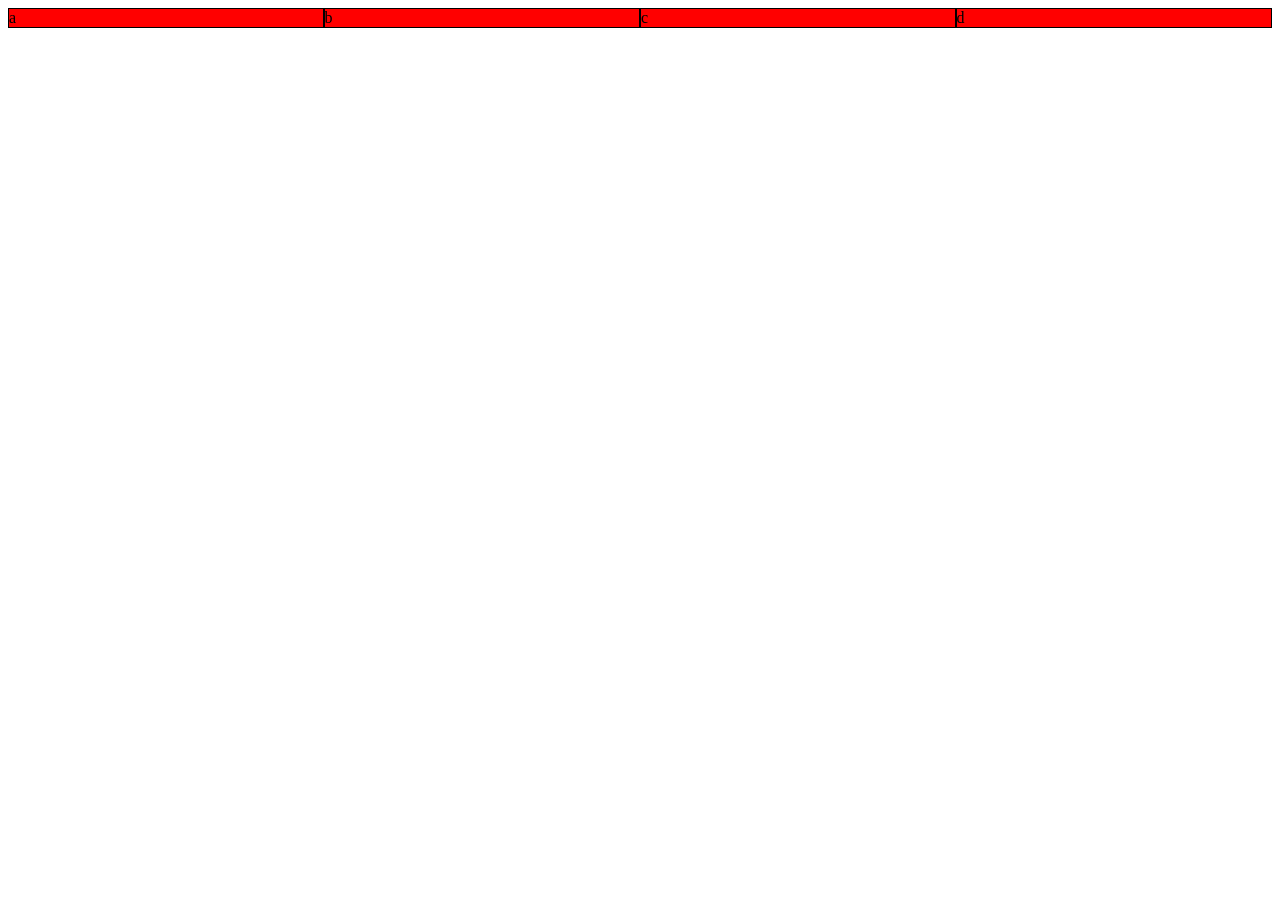
<file: modulo 5/index.html>
<!DOCTYPE html>
<html lang="pt-br">
<head>
    <meta charset="UTF-8">
    <meta name="viewport" content="width=device-width, initial-scale=1.0">
    <title>Document</title>
    <link rel="stylesheet" href="style.css">
</head>
<body >
    <div class="container">
        <div class="filho">a</div>
        <div class="filho">b</div>
        <div class="filho">c</div>
        <div class="filho">d</div>
    </div>
</body>
</html>
</file>
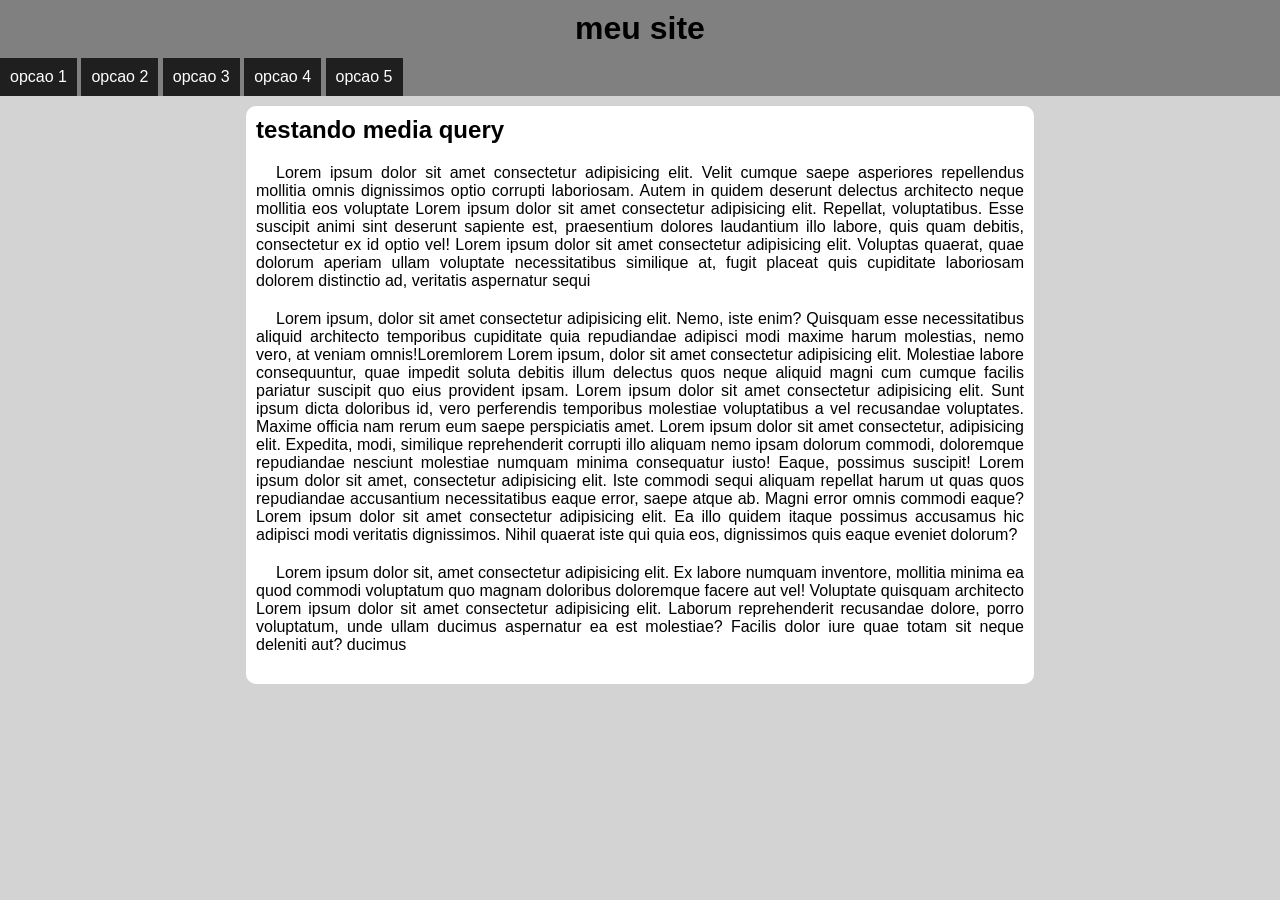
<file: modulo 4/meus projetos/index.html>
<!DOCTYPE html>
<html lang="pt-br">
<head>
    <meta charset="UTF-8">
    <meta name="viewport" content="width=device-width, initial-scale=1.0">
    <title>Document</title>

    <link rel="stylesheet" href="https://fonts.googleapis.com/css2?family=Material+Symbols+Outlined:opsz,wght,FILL,GRAD@20..48,100..700,0..1,-50..200&icon_names=menu" />

    <link rel="stylesheet" href="mediaquery/style.css" media="all">
    <link rel="stylesheet" href="mediaquery/mediaquery.css">
    
</head>
<body onresize="mudouTamanho()">
    <header>
        <h1> meu site </h1>

        <span id="burguer" class="material-symbols-outlined" onclick="clickMenu()">menu</span>
        <menu id="itens">
            <ul>
                <li><a href="#">opcao 1</a></li>
                <li><a href="#">opcao 2</a></li>
                <li><a href="#">opcao 3</a></li>
                <li><a href="#">opcao 4</a></li>
                <li><a href="#">opcao 5</a></li>
            </ul>
        </menu>

    </header>
    <main>
        <article>
            <h2> testando media query </h2>
            <p>Lorem ipsum dolor sit amet consectetur adipisicing elit. Velit cumque saepe asperiores repellendus mollitia omnis dignissimos optio corrupti laboriosam. Autem in quidem deserunt delectus architecto neque mollitia eos voluptate Lorem ipsum dolor sit amet consectetur adipisicing elit. Repellat, voluptatibus. Esse suscipit animi sint deserunt sapiente est, praesentium dolores laudantium illo labore, quis quam debitis, consectetur ex id optio vel! Lorem ipsum dolor sit amet consectetur adipisicing elit. Voluptas quaerat, quae dolorum aperiam ullam voluptate necessitatibus similique at, fugit placeat quis cupiditate laboriosam dolorem distinctio ad, veritatis aspernatur sequi </p>

            <p>
                Lorem ipsum, dolor sit amet consectetur adipisicing elit. Nemo, iste enim? Quisquam esse necessitatibus aliquid architecto temporibus cupiditate quia repudiandae adipisci modi maxime harum molestias, nemo vero, at veniam omnis!Loremlorem Lorem ipsum, dolor sit amet consectetur adipisicing elit. Molestiae labore consequuntur, quae impedit soluta debitis illum delectus quos neque aliquid magni cum cumque facilis pariatur suscipit quo eius provident ipsam. Lorem ipsum dolor sit amet consectetur adipisicing elit. Sunt ipsum dicta doloribus id, vero perferendis temporibus molestiae voluptatibus a vel recusandae voluptates. Maxime officia nam rerum eum saepe perspiciatis amet. Lorem ipsum dolor sit amet consectetur, adipisicing elit. Expedita, modi, similique reprehenderit corrupti illo aliquam nemo ipsam dolorum commodi, doloremque repudiandae nesciunt molestiae numquam minima consequatur iusto! Eaque, possimus suscipit! Lorem ipsum dolor sit amet, consectetur adipisicing elit. Iste commodi sequi aliquam repellat harum ut quas quos repudiandae accusantium necessitatibus eaque error, saepe atque ab. Magni error omnis commodi eaque? Lorem ipsum dolor sit amet consectetur adipisicing elit. Ea illo quidem itaque possimus accusamus hic adipisci modi veritatis dignissimos. Nihil quaerat iste qui quia eos, dignissimos quis eaque eveniet dolorum?
            </p>

            <p>
                Lorem ipsum dolor sit, amet consectetur adipisicing elit. Ex labore numquam inventore, mollitia minima ea quod commodi voluptatum quo magnam doloribus doloremque facere aut vel! Voluptate quisquam architecto Lorem ipsum dolor sit amet consectetur adipisicing elit. Laborum reprehenderit recusandae dolore, porro voluptatum, unde ullam ducimus aspernatur ea est molestiae? Facilis dolor iure quae totam sit neque deleniti aut? ducimus
            </p>
        </article>
    </main>

    <script>
        function clickMenu(){
            if (itens.style.display == 'block'){
                itens.style.display = 'none'
            } else{
                itens.style.display = 'block'
            }
        }


        function mudouTamanho(){
            if (window.innerWidth >= 768){
                itens.style.display = 'block'
            } else{
                itens.style.display = 'none'
            }
        }
            
    </script>

</body>
</html>
</file>
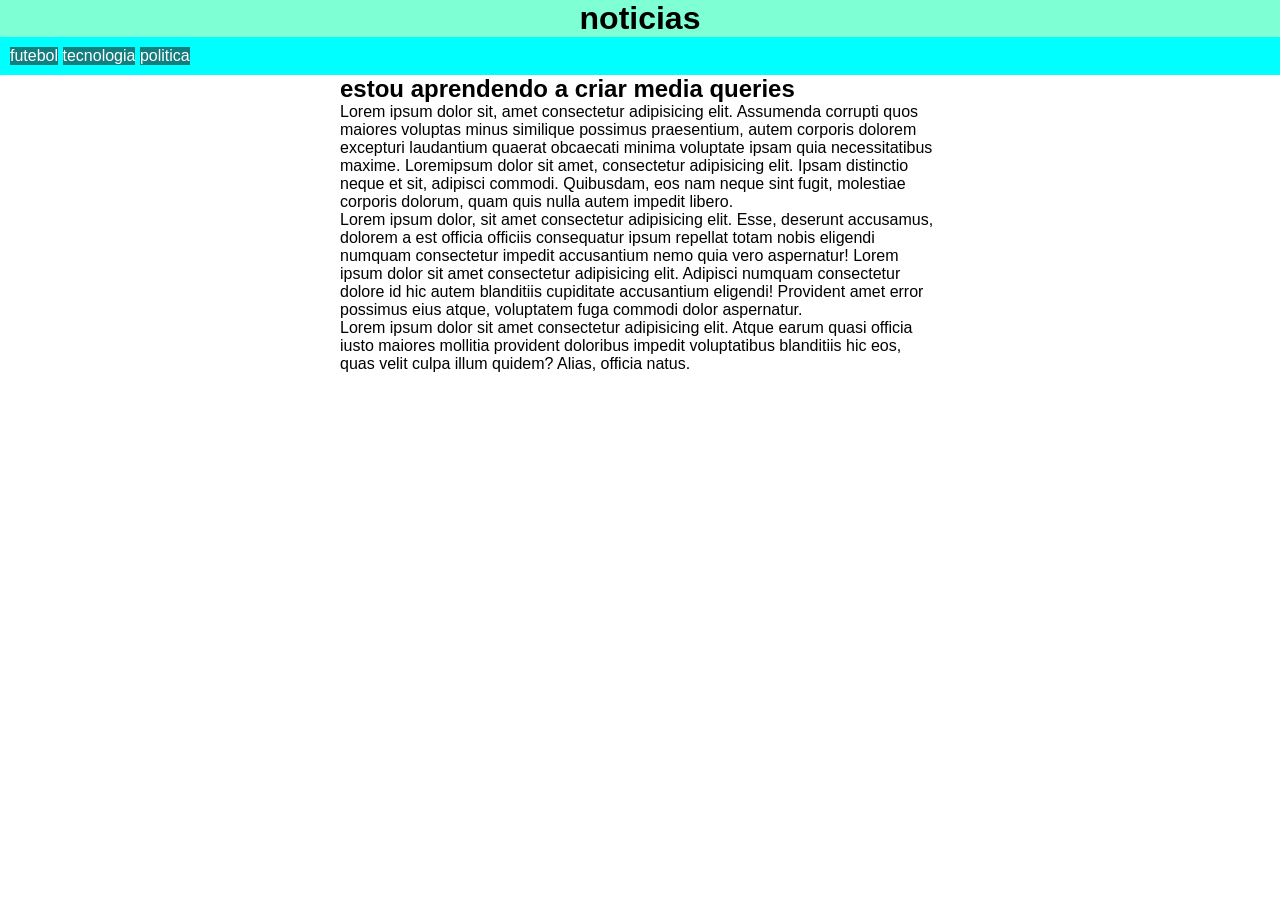
<file: modulo 4/media query/mq001/index.html>
<!DOCTYPE html>
<html lang="pt-br">
<head>
    <meta charset="UTF-8">
    <meta name="viewport" content="width=device-width, initial-scale=1.0">
    <title>media query</title>
    <link rel="stylesheet" href="estilos/tela.css" media="screen">
    <link rel="stylesheet" href="estilos/impressora.css" media="print">
</head>
<body>
    <header>
        <h1>noticias</h1>
        <menu>
            <ul>
                <li>futebol</li>
                <li>tecnologia</li>
                <li>politica</li>
            </ul>
        </menu>
    </header>
    <main>
        <article>
            <h2>estou aprendendo a criar media queries</h2>

            <p>
                Lorem ipsum dolor sit, amet consectetur adipisicing elit. Assumenda corrupti quos maiores voluptas minus similique possimus praesentium, autem corporis dolorem excepturi laudantium quaerat obcaecati minima voluptate ipsam quia necessitatibus maxime.
                Loremipsum dolor sit amet, consectetur adipisicing elit. Ipsam distinctio neque et sit, adipisci commodi. Quibusdam, eos nam neque sint fugit, molestiae corporis dolorum, quam quis nulla autem impedit libero.

            </p>

            <p>
                Lorem ipsum dolor, sit amet consectetur adipisicing elit. Esse, deserunt accusamus, dolorem a est officia officiis consequatur ipsum repellat totam nobis eligendi numquam consectetur impedit accusantium nemo quia vero aspernatur!
                Lorem ipsum dolor sit amet consectetur adipisicing elit. Adipisci numquam consectetur dolore id hic autem blanditiis cupiditate accusantium eligendi! Provident amet error possimus eius atque, voluptatem fuga commodi dolor aspernatur.
            </p>

            <p>
                Lorem ipsum dolor sit amet consectetur adipisicing elit. Atque earum quasi officia iusto maiores mollitia provident doloribus impedit voluptatibus blanditiis hic eos, quas velit culpa illum quidem? Alias, officia natus.
            </p>
        </article>
        
    </main>
</body>
</html>
</file>
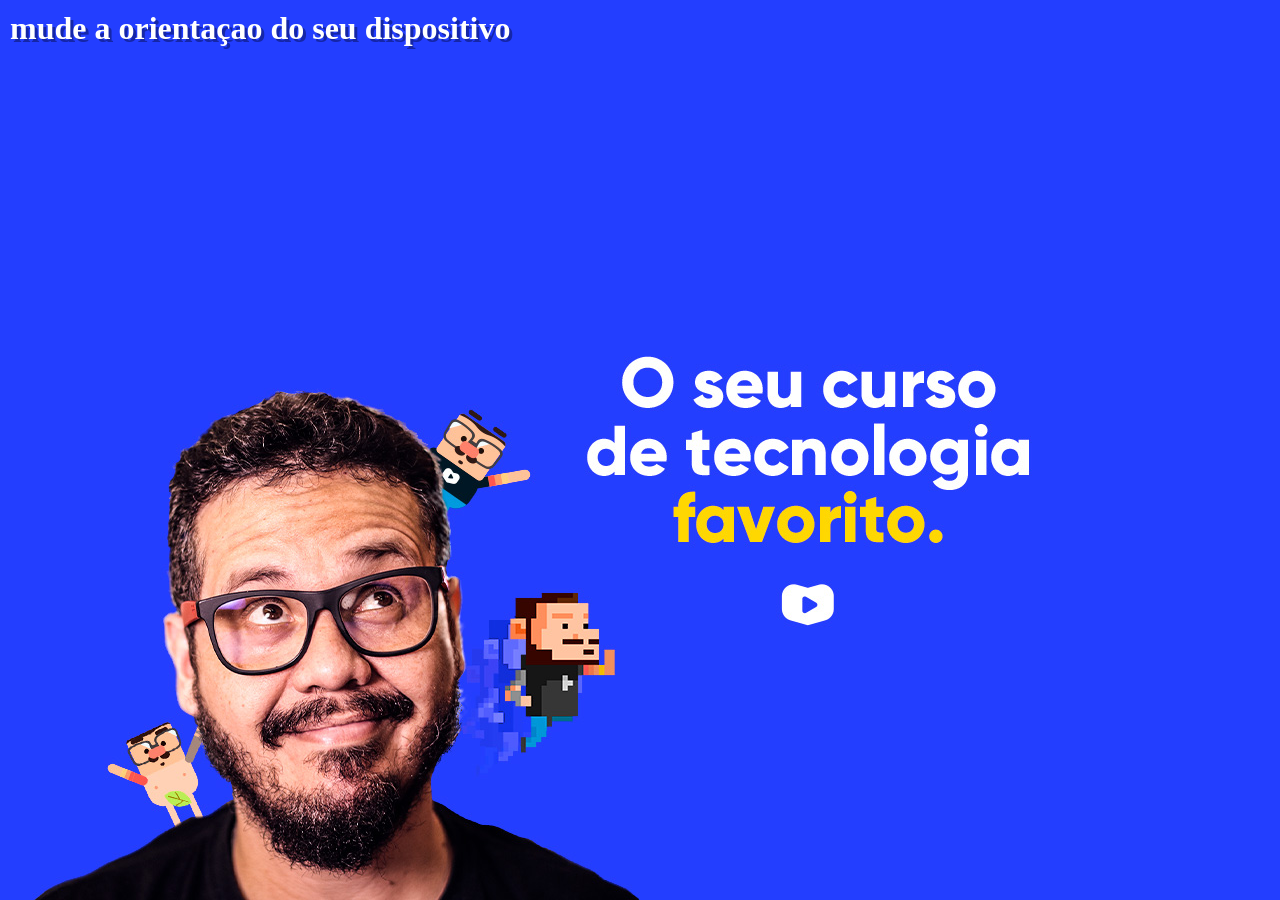
<file: modulo 4/media query/mq002/index.html>
<!DOCTYPE html>
<html lang="pt-br">
<head>
    <meta charset="UTF-8">
    <meta name="viewport" content="width=device-width, initial-scale=1.0">
    <title>media queries</title>
    <link rel="stylesheet" href="estilos/style.css" media="all">
    <link rel="stylesheet" href="estilos/empe.css" media="screen and (orientation: portrait)">
    <link rel="stylesheet" href="estilos/deitado.css" media="screen and (orientation: landscape)">
    
    
</head>
<body>
    <h1>mude a orientaçao do seu dispositivo</h1>

</body>
</html>
</file>
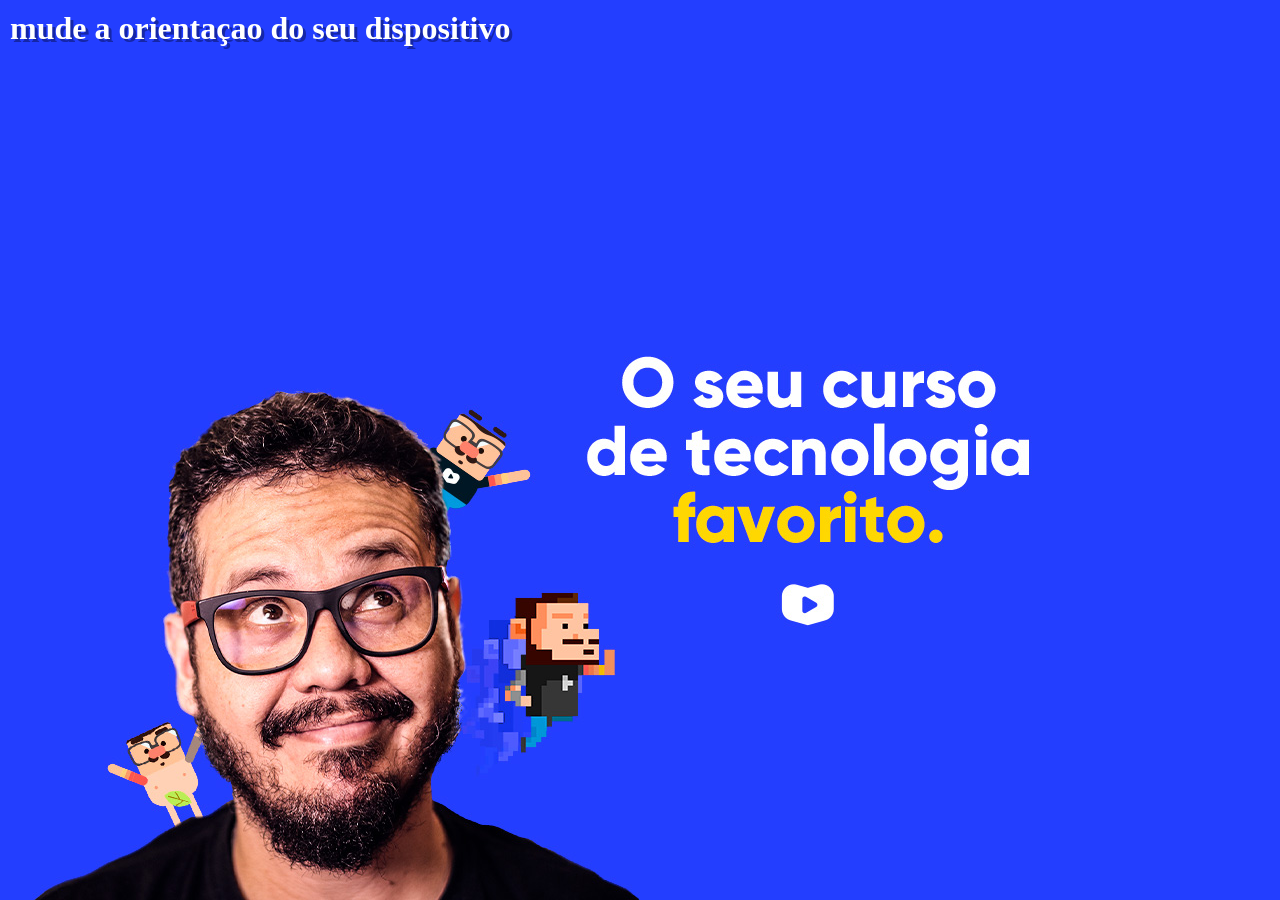
<file: modulo 4/media query/mq003/index.html>
<!DOCTYPE html>
<html lang="pt-br">
<head>
    <meta charset="UTF-8">
    <meta name="viewport" content="width=device-width, initial-scale=1.0">
    <title>Document</title>

    <style>
        /* gerais */
        *{
    margin: 0px;
    padding: 0px;
    }

    html, body{
    width: 100vw;
    height: 100vh;
    background-color: #233eff;
    background-size: contain;
    background-repeat: no-repeat;
    }

    h1{
    color: white;
    text-shadow: 3px 3px 0px #1526a7;
    padding: 10px;
    }

        /* retrato */
        @media screen and (orientation: portrait) {
    body{
    background-image: url(../mq003/imgs/cev-portrait.jpg);
    }
        }

        /* paisagem */
        @media screen and (orientation: landscape) {
    body{
    background-image: url(../mq003/imgs/cev-landscape.jpg);
    background-position: left bottom;
    }
        }
    </style>

</head>
<body>
    <h1>mude a orientaçao do seu dispositivo</h1>
</body>
</html>
</file>
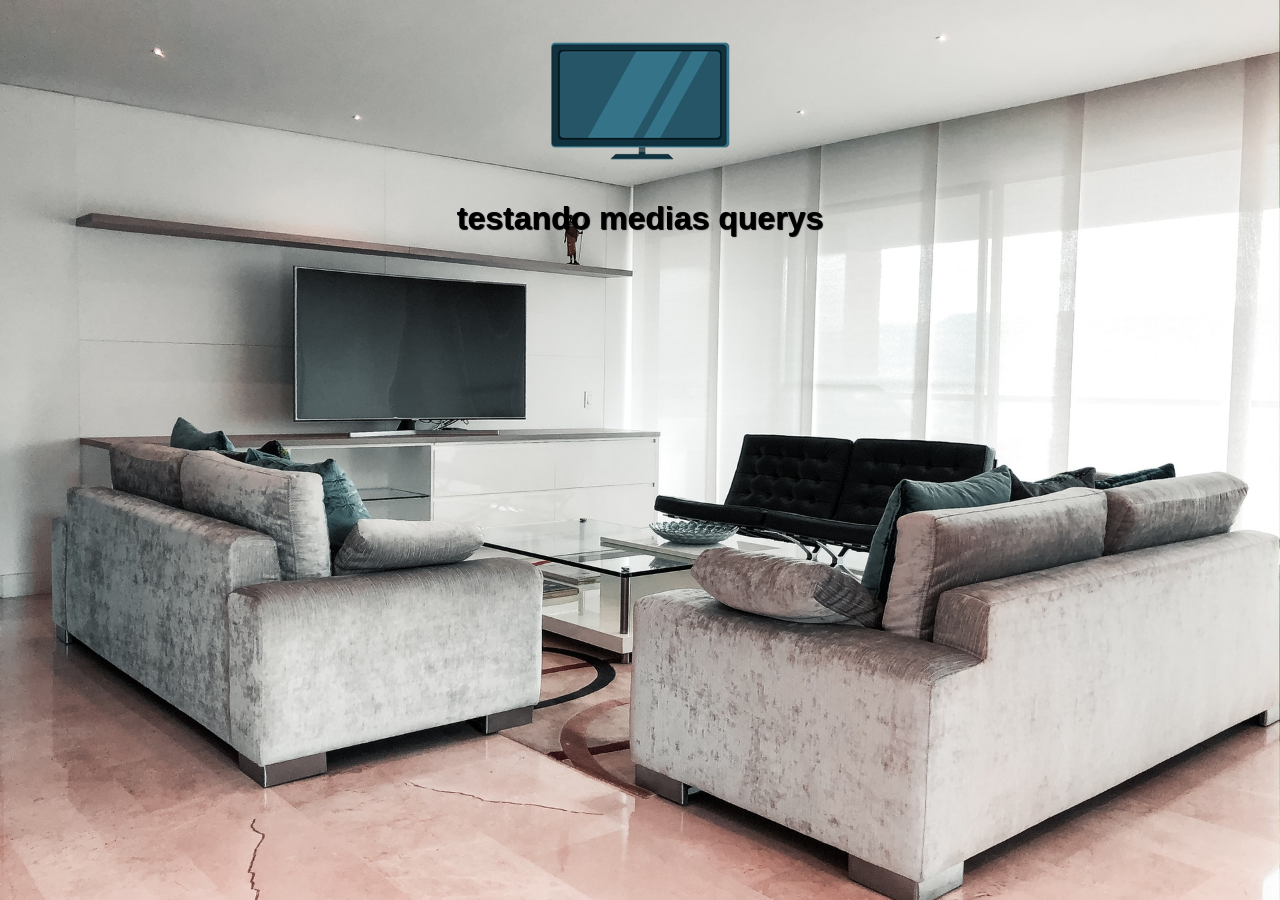
<file: modulo 4/media query/mq004/index.html>
<!DOCTYPE html>
<html lang="pt-br">
<head>
    <meta charset="UTF-8">
    <meta name="viewport" content="width=device-width, initial-scale=1.0">
    <title>Document</title>
    <link rel="stylesheet" href="estilos/style.css" media="all">
    <link rel="stylesheet" href="estilos/media-query.css">
</head>
<body>
    <img id="phone" src="imgs/icon-phone.png" alt="versao celular">
    <img id="tablet" src="imgs/icon-tablet.png" alt="versao tablet">
    <img id="print" src="imgs/icon-print.png" alt="versao impressora">
    <img id="pc" src="imgs/icon-pc.png" alt="versao pc">
    <img id="tv" src="imgs/icon-tv.png" alt="versao tv">
    
    <h1> testando medias querys </h1>
</body>

</html>
</file>
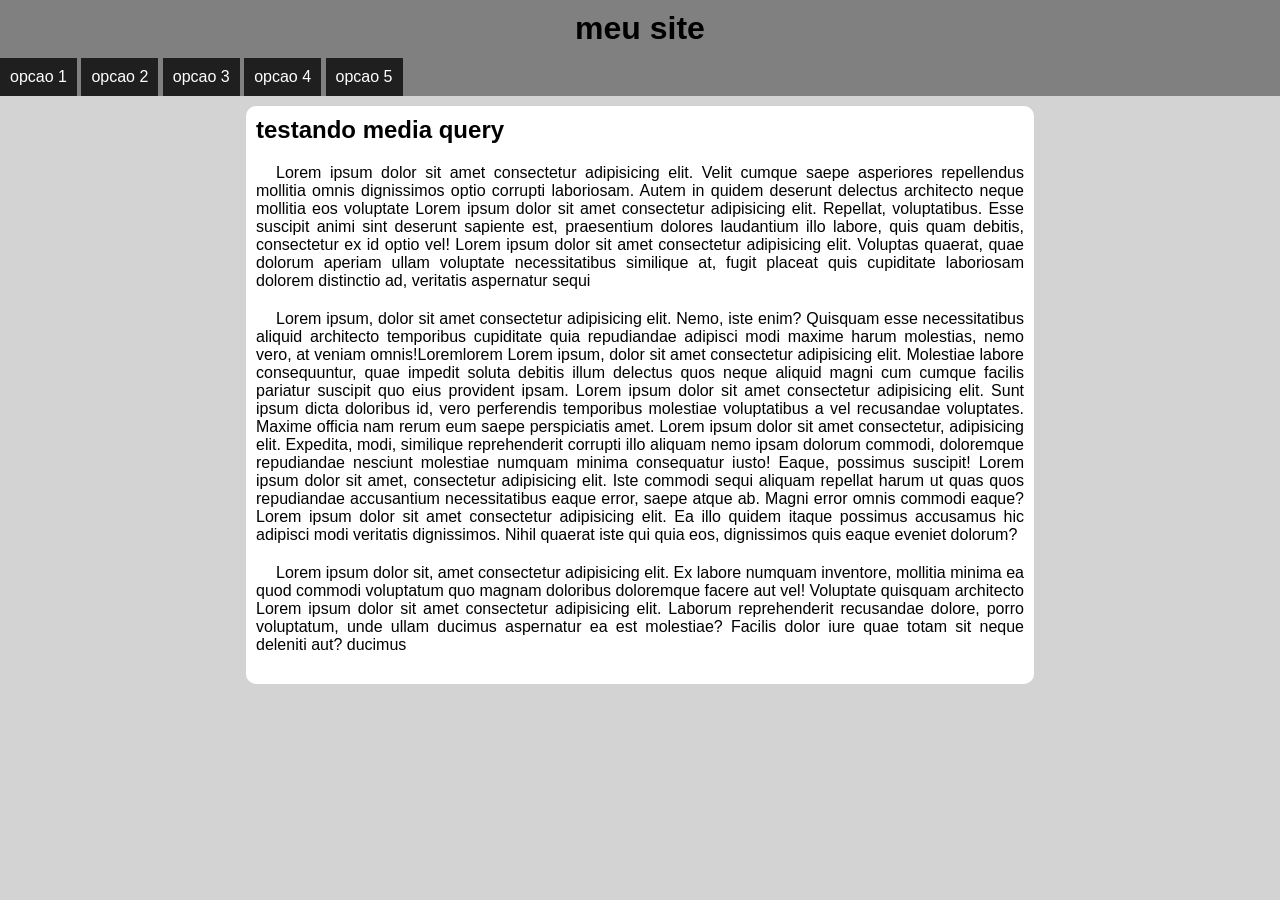
<file: modulo 4/meus projetos/menu hamburgue/index.html>
<!DOCTYPE html>
<html lang="pt-br">
<head>
    <meta charset="UTF-8">
    <meta name="viewport" content="width=device-width, initial-scale=1.0">
    <title>Document</title>

    <link rel="stylesheet" href="https://fonts.googleapis.com/css2?family=Material+Symbols+Outlined:opsz,wght,FILL,GRAD@20..48,100..700,0..1,-50..200&icon_names=menu" />

    <link rel="stylesheet" href="style.css" media="all">
    <link rel="stylesheet" href="mediaquery.css">
    
</head>
<body onresize="mudouTamanho()">
    <header>
        <h1> meu site </h1>

        <span id="burguer" class="material-symbols-outlined" onclick="clickMenu()">menu</span>
        <menu id="itens">
            <ul>
                <li><a href="#">opcao 1</a></li>
                <li><a href="#">opcao 2</a></li>
                <li><a href="#">opcao 3</a></li>
                <li><a href="#">opcao 4</a></li>
                <li><a href="#">opcao 5</a></li>
            </ul>
        </menu>

    </header>
    <main>
        <article>
            <h2> testando media query </h2>
            <p>Lorem ipsum dolor sit amet consectetur adipisicing elit. Velit cumque saepe asperiores repellendus mollitia omnis dignissimos optio corrupti laboriosam. Autem in quidem deserunt delectus architecto neque mollitia eos voluptate Lorem ipsum dolor sit amet consectetur adipisicing elit. Repellat, voluptatibus. Esse suscipit animi sint deserunt sapiente est, praesentium dolores laudantium illo labore, quis quam debitis, consectetur ex id optio vel! Lorem ipsum dolor sit amet consectetur adipisicing elit. Voluptas quaerat, quae dolorum aperiam ullam voluptate necessitatibus similique at, fugit placeat quis cupiditate laboriosam dolorem distinctio ad, veritatis aspernatur sequi </p>

            <p>
                Lorem ipsum, dolor sit amet consectetur adipisicing elit. Nemo, iste enim? Quisquam esse necessitatibus aliquid architecto temporibus cupiditate quia repudiandae adipisci modi maxime harum molestias, nemo vero, at veniam omnis!Loremlorem Lorem ipsum, dolor sit amet consectetur adipisicing elit. Molestiae labore consequuntur, quae impedit soluta debitis illum delectus quos neque aliquid magni cum cumque facilis pariatur suscipit quo eius provident ipsam. Lorem ipsum dolor sit amet consectetur adipisicing elit. Sunt ipsum dicta doloribus id, vero perferendis temporibus molestiae voluptatibus a vel recusandae voluptates. Maxime officia nam rerum eum saepe perspiciatis amet. Lorem ipsum dolor sit amet consectetur, adipisicing elit. Expedita, modi, similique reprehenderit corrupti illo aliquam nemo ipsam dolorum commodi, doloremque repudiandae nesciunt molestiae numquam minima consequatur iusto! Eaque, possimus suscipit! Lorem ipsum dolor sit amet, consectetur adipisicing elit. Iste commodi sequi aliquam repellat harum ut quas quos repudiandae accusantium necessitatibus eaque error, saepe atque ab. Magni error omnis commodi eaque? Lorem ipsum dolor sit amet consectetur adipisicing elit. Ea illo quidem itaque possimus accusamus hic adipisci modi veritatis dignissimos. Nihil quaerat iste qui quia eos, dignissimos quis eaque eveniet dolorum?
            </p>

            <p>
                Lorem ipsum dolor sit, amet consectetur adipisicing elit. Ex labore numquam inventore, mollitia minima ea quod commodi voluptatum quo magnam doloribus doloremque facere aut vel! Voluptate quisquam architecto Lorem ipsum dolor sit amet consectetur adipisicing elit. Laborum reprehenderit recusandae dolore, porro voluptatum, unde ullam ducimus aspernatur ea est molestiae? Facilis dolor iure quae totam sit neque deleniti aut? ducimus
            </p>
        </article>
    </main>

    <script>
        function clickMenu(){
            if (itens.style.display == 'block'){
                itens.style.display = 'none'
            } else{
                itens.style.display = 'block'
            }
        }


        function mudouTamanho(){
            if (window.innerWidth >= 768){
                itens.style.display = 'block'
            } else{
                itens.style.display = 'none'
            }
        }
            
    </script>

</body>
</html>
</file>
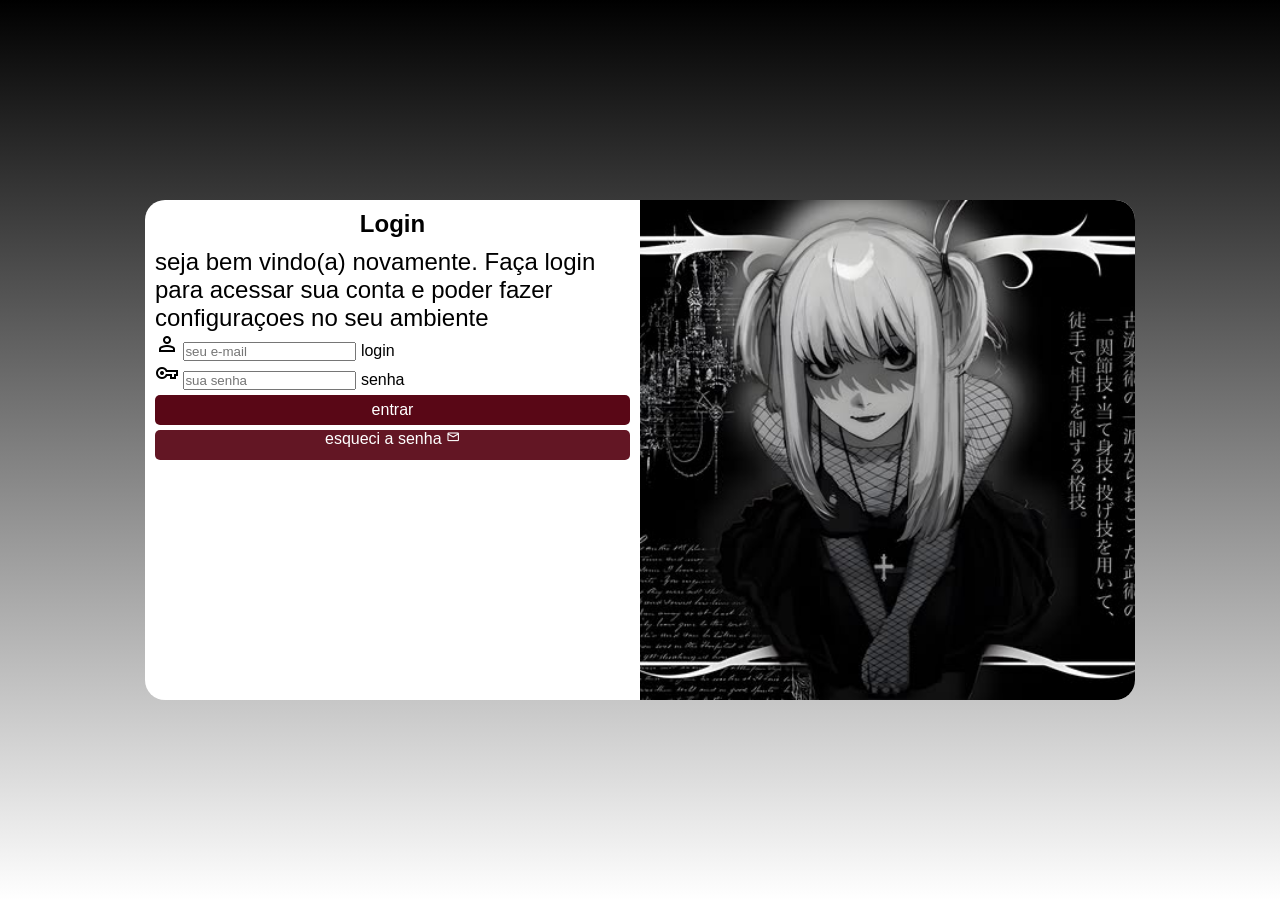
<file: modulo 4/meus projetos/tela de loggin/index.html>
<!DOCTYPE html>
<html lang="pt-br">
<head>
    <meta charset="UTF-8">
    <link href="https://fonts.googleapis.com/css2?family=Material+Symbols+Outlined" rel="stylesheet" />
    <meta name="viewport" content="width=device-width, initial-scale=1.0">
    <title>Document</title>
    <link rel="stylesheet" href="mediaquery/style.css">
    <link rel="stylesheet" href="mediaquery/mediaquery.css">
</head>
<body>
    <main>
        <section id="login">
            <div id="imagem">

            </div>
            <div id="formulario">
                <h1>Login</h1>
                <p>seja bem vindo(a) novamente. Faça login para acessar sua conta e poder fazer configuraçoes no seu ambiente </p>

                <form action="login.php" method="post">
                    <div class="campo">
                        <span class="material-symbols-outlined">person</span>
                        <input type="email" name="login" id="ilogin" placeholder="seu e-mail" autocomplete="login" required maxlength="30">
                        <label for="ilogin">login</label>
                    </div>
                    <div class="campo">
                        <span class="material-symbols-outlined">vpn_key</span>
                        <input type="password" name="senha" id="isenha" placeholder="sua senha" autocomplete="current-password" required minlength="8" maxlength="10">
                        <label for="isenha">senha</label>
                    </div>
                    <input type="submit" value="entrar">
                    <a class="botao" href="esqueci.html">esqueci a senha
                    <span class="material-symbols-outlined">mail</span>
                    </a>
                </form>
            </div>
        </section>
    </main>
</body>
</html>
</file>
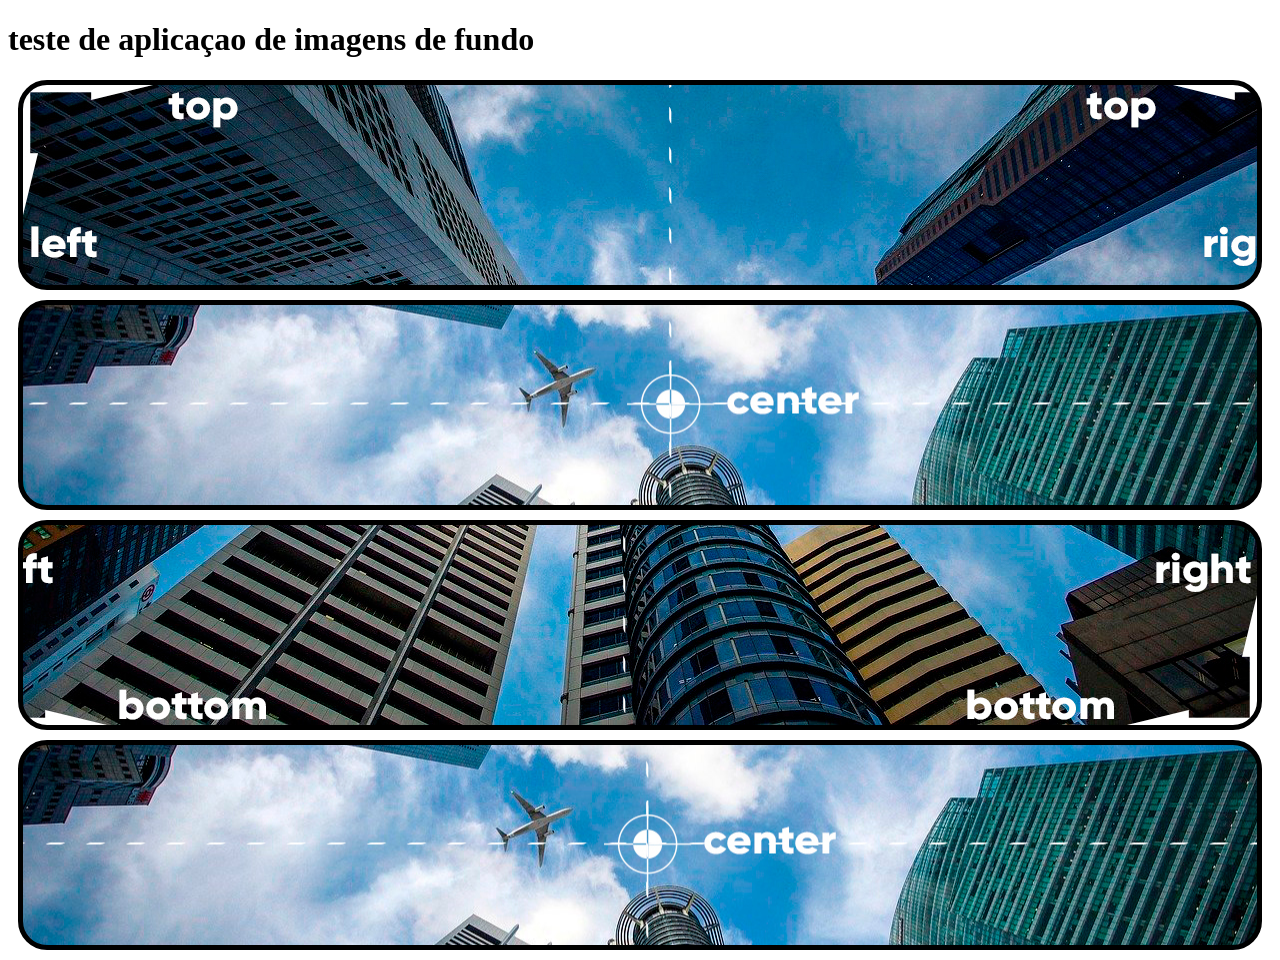
<file: modulo 3/fundos/fundo2.html>
<!DOCTYPE html>
<html lang="pt-br">
<head>
    <meta charset="UTF-8">
    <meta name="viewport" content="width=device-width, initial-scale=1.0">
    <title>aprendendo mais</title>
    <style>
        div.bloco{
            background-image: url('/modulo 3/imgs/wallpaper003.jpg');
            height: 200px;
            border: 5px solid black;
            border-radius: 29px;
            margin: 10px;
        }

        div#q1{
            background-position: left top;
        }

        div#q2{
            background-position: left center;
        }

        div#q3{
            background-position: right bottom;
        }

        div#q4{
            background-position: center center;
        }
    </style>
        
        
</head>
<body>
    <h1>teste de aplicaçao de imagens de fundo</h1>
    <div class="bloco" id="q1">

    </div>
    <div class="bloco" id="q2"> 

    </div>
    <div class="bloco" id="q3">

    </div>

    <div class="bloco" id="q4">


    </div>
</body>
</html>
</file>
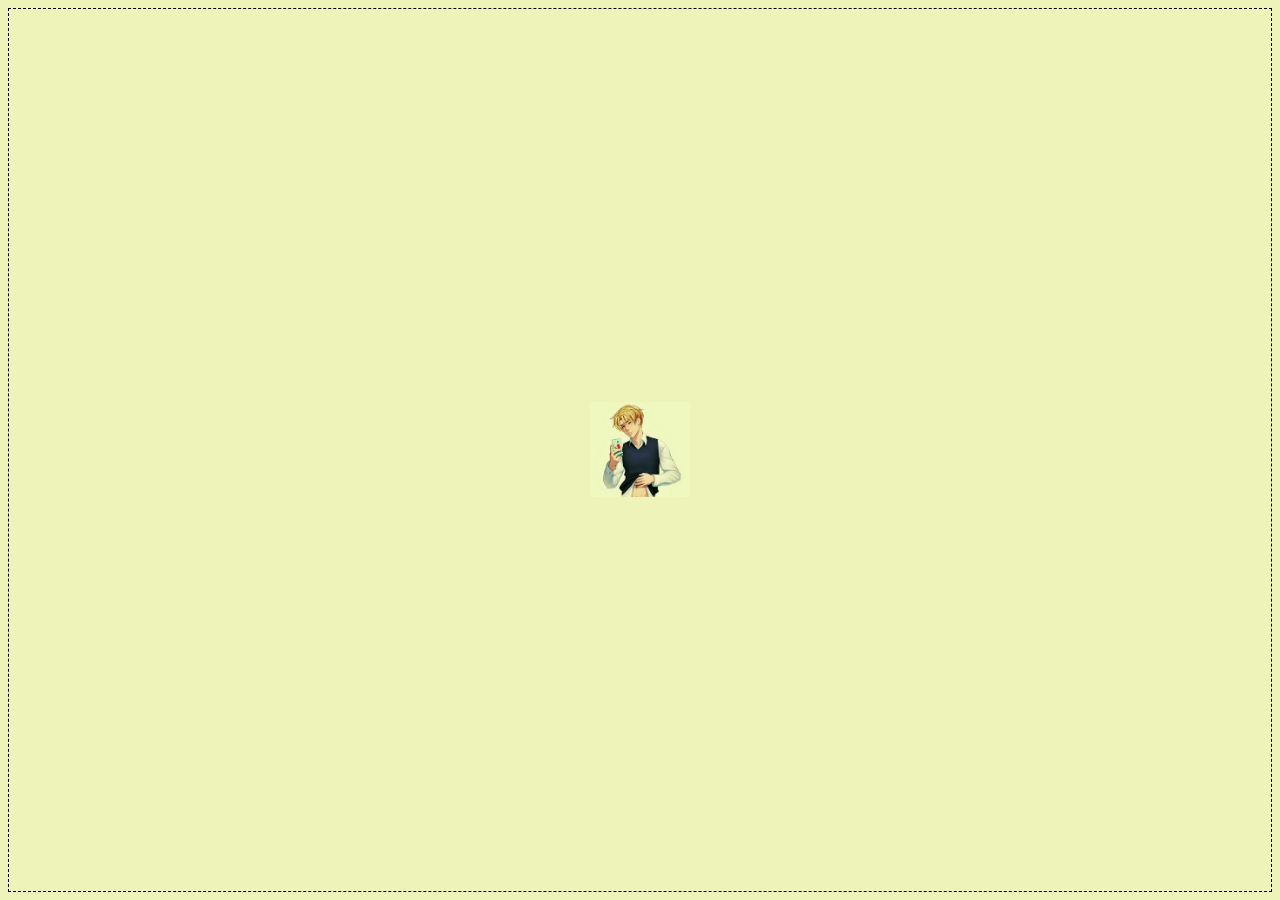
<file: modulo 3/fundos/fundo3.html>
<!DOCTYPE html>
<html lang="pt-br">
<head>
    <meta charset="UTF-8">
    <meta name="viewport" content="width=device-width, initial-scale=1.0">
    <title>Document</title>
    <style>
body{
    height: 98vh;
    border: 1px dashed black;
    background-image: url([data-uri]);
    background-size: 100px;
    background-repeat: no-repeat;
    background-position: center center;
    background-color: rgba(216, 230, 91, 0.425);
}

    </style>
</head>
<body>
    
</body>
</html>
</file>
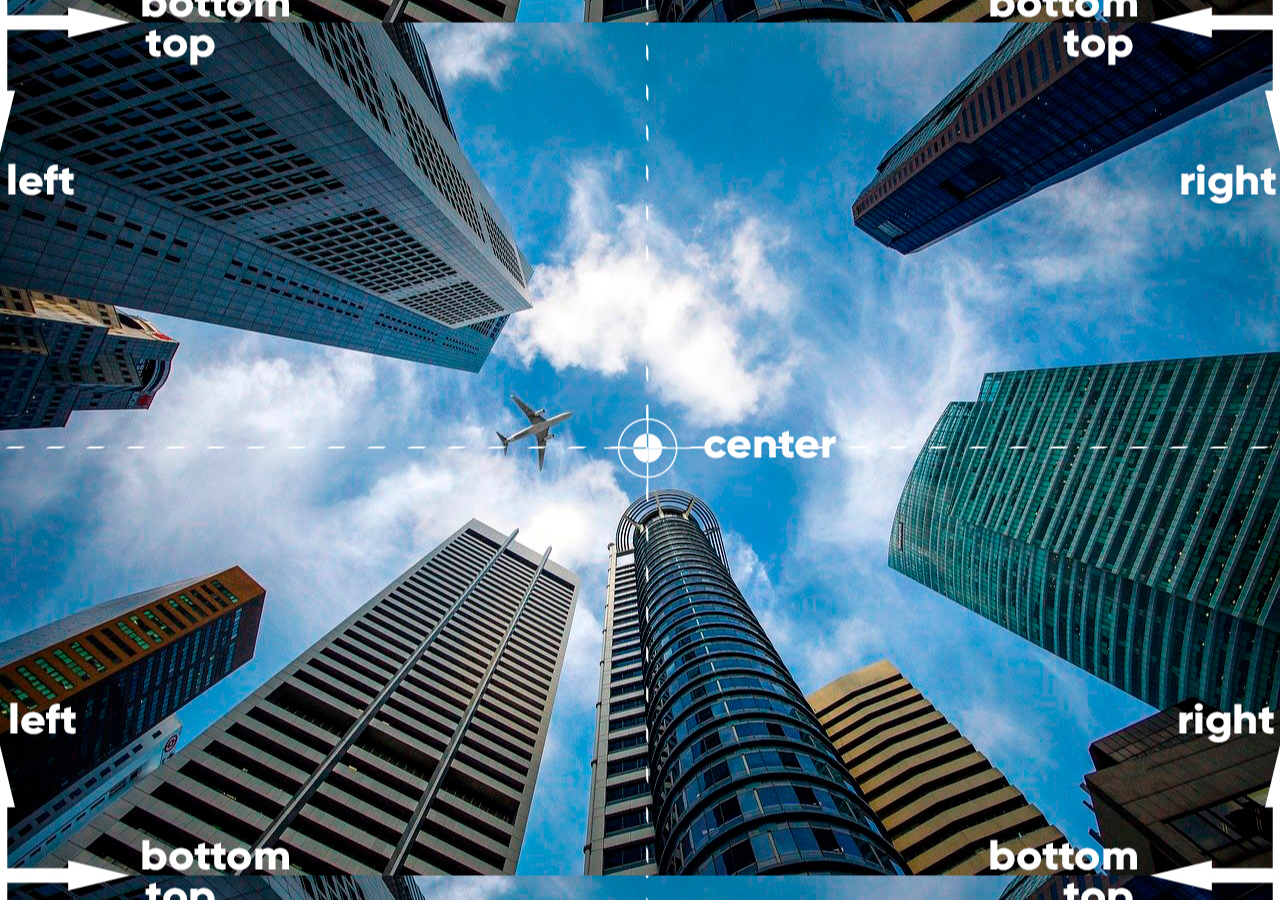
<file: modulo 3/fundos/fundo4.html>
<!DOCTYPE html>
<html lang="pt-br">
<head>
    <meta charset="UTF-8">
    <meta name="viewport" content="width=device-width, initial-scale=1.0">
    <title>Document</title>
    <style>
        body{
            height: 98vh;
            background-image: url('/modulo 3/imgs/wallpaper003.jpg');
            background-position: center center;
        }
    </style>
</head>
<body>
    
</body>
</html>
</file>
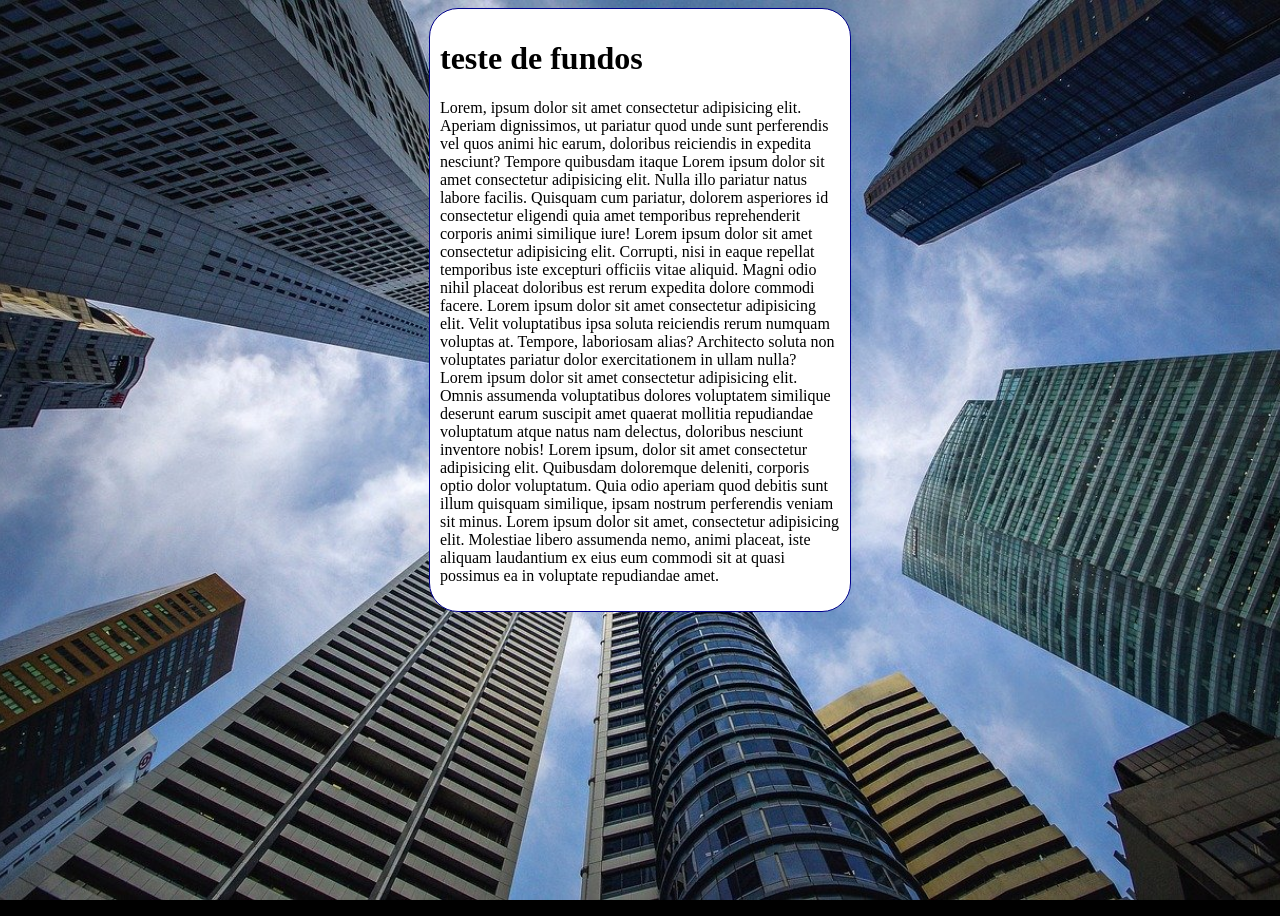
<file: modulo 3/fundos/fundo5.html>
<!DOCTYPE html>
<html lang="pt-br">
<head>
    <meta charset="UTF-8">
    <meta name="viewport" content="width=device-width, initial-scale=1.0">
    <title>Document</title>
    <style>
        body{
            height: 100vh;
            background-color: black;
            background-image: url('/modulo 3/imgs/wallpaper002.jpg');
            background-repeat: no-repeat;
            background-position: center top;
            background-size: cover;
            background-attachment: fixed;
        }
        /* shorthand - background
        color > image > position > repeat > size { na epoca nao estava funcionando ainda o size}> attachment
        
        */
        main{
            background-color: white;
            width: 400px;
            padding: 10px;
            margin: auto;
            border: 1px solid darkblue;
            border-radius: 29px;
        }
    </style>
</head>
<body>
    <main>
        <h1>teste de fundos</h1>
        <p>Lorem, ipsum dolor sit amet consectetur adipisicing elit. Aperiam dignissimos, ut pariatur quod unde sunt perferendis vel quos animi hic earum, doloribus reiciendis in expedita nesciunt? Tempore quibusdam itaque Lorem ipsum dolor sit amet consectetur adipisicing elit. Nulla illo pariatur natus labore facilis. Quisquam cum pariatur, dolorem asperiores id consectetur eligendi quia amet temporibus reprehenderit corporis animi similique iure!
            Lorem ipsum dolor sit amet consectetur adipisicing elit. Corrupti, nisi in eaque repellat temporibus iste excepturi officiis vitae aliquid. Magni odio nihil placeat doloribus est rerum expedita dolore commodi facere.
            Lorem ipsum dolor sit amet consectetur adipisicing elit. Velit voluptatibus ipsa soluta reiciendis rerum numquam voluptas at. Tempore, laboriosam alias? Architecto soluta non voluptates pariatur dolor exercitationem in ullam nulla?
            Lorem ipsum dolor sit amet consectetur adipisicing elit. Omnis assumenda voluptatibus dolores voluptatem similique deserunt earum suscipit amet quaerat mollitia repudiandae voluptatum atque natus nam delectus, doloribus nesciunt inventore nobis!
            Lorem ipsum, dolor sit amet consectetur adipisicing elit. Quibusdam doloremque deleniti, corporis optio dolor voluptatum. Quia odio aperiam quod debitis sunt illum quisquam similique, ipsam nostrum perferendis veniam sit minus.
            Lorem ipsum dolor sit amet, consectetur adipisicing elit. Molestiae libero assumenda nemo, animi placeat, iste aliquam laudantium ex eius eum commodi sit at quasi possimus ea in voluptate repudiandae amet.
        </p>
    </main>
</body>
</html>
</file>
<file: modulo 5/style.css>
div.container{
    background-color: black;
    display: flex;
}

div.filho{
    background-color: red;
    border: 1px solid black;
    flex: auto;
}
</file>
<file: modulo 4/meus projetos/mediaquery/style.css>
@charset "UTF-8";

*{
    font-family: Arial, Helvetica, sans-serif;
    padding: 0px;
    margin: 0px;
}

body, html{
    background-color: lightgray;
}

header{
    background-color: gray;
}

header > h1 {
    padding: 10px;
    text-align: center;
}

span#burguer{
    background-color: gray;
    color: white;
    display: block;
    text-align: center;
    padding: 10px;
    cursor: pointer;
}

menu{
    display: none;
}

menu > ul{
    list-style-type: none;
}

menu > ul > li > a{
    display: block;
    padding: 10px;
    text-decoration: none;
    text-align: center;
    background-color: rgb(31, 31, 31);
    color: white;
    border-top: 1px solid gray;
}

menu > ul > li > a:hover{
    background-color: rgb(206, 204, 204);
}

main{
    width: 90vw;
    background-color: white;
    margin: auto;
    margin-top: 10px;
    padding: 10px;
    border-radius: 10px;
}

article > h2{
    padding-bottom: 20px;
}

article > p {
    text-align: justify;
    margin-bottom: 20px;
    text-indent: 20px;
}
</file>
<file: modulo 4/meus projetos/mediaquery/mediaquery.css>
@charset "UTF-8";

@media screen and (min-width:768px) {
    span#burguer{
        display: none;
    }

    menu{
        display: block;
    }

    menu > ul > li {
        display: inline-block;
    }

    main{
        width: 768px;
    }
}
</file>
<file: modulo 4/media query/mq001/estilos/tela.css>
*{
    margin: 0px;
    padding: 0px;
}

header{
    background-color: aquamarine;
}

header > h1{
    text-align: center;
}

menu li {
    display: inline-block;
    background-color: rgb(18, 126, 126);
    color: white;
}

menu ul {
    list-style-type: none;
    background-color: aqua;
    padding: 10px;
}

html{
    font-family: Arial, Helvetica, sans-serif;
    font-size: 1em;
}

article{
    display: block;
    margin: auto;
    width: 600px;
}
</file>
<file: modulo 4/media query/mq001/estilos/impressora.css>
@charset "UTF-8";

menu ul {
    display: none;
}


html{
    font-family: Arial, Helvetica, sans-serif;
    font-size: 1em;
}

article{
    display: block;
    margin: auto;
    width: 600px;
}

article::after{
    content: 'esse artigo foi impresso atraves do site www.curso em video.com ';
}
</file>
<file: modulo 4/media query/mq002/estilos/style.css>
@charset "UTF-8";

/*configuraçoes gerais*/

*{
    margin: 0px;
    padding: 0px;
}

html, body{
    width: 100vw;
    height: 100vh;
    background-color: #233eff;
    background-size: contain;
    background-repeat: no-repeat;
}

h1{
    color: white;
    text-shadow: 3px 3px 0px #1526a7;
    padding: 10px;
}
</file>
<file: modulo 4/media query/mq002/estilos/empe.css>
@charset "UTF-8";

/*aparelho em pe*/

body{
    background-image: url(../imgs/cev-portrait.jpg);
}
</file>
<file: modulo 4/media query/mq002/estilos/deitado.css>
@charset "UTF-8";

/*aparelho deitado*/

body{
    background-image: url(../imgs/cev-landscape.jpg);
    background-position: left bottom;
}
</file>
<file: modulo 4/media query/mq004/estilos/style.css>
@charset "UTF-8";

/* versao mobile first */

*{
    font-family: Arial, Helvetica, sans-serif;
    font-size: 1em;
    margin: 0px;
    padding: 0px;
    box-sizing: border-box;
}

html{
    height: 100vh;
}

body{
    background-image: url(../imgs/back-phone.jpg);
    background-repeat: no-repeat;
    background-position: center center;
    background-size: cover;
}

main {
    background-color: white;
    margin: auto;
    margin-top: 10px;
    border-radius: 10px;
    padding: 10px;
}

h1{
    text-align: center;
    color: black;
    font-size: 2em;
    text-shadow: 1px 1px 1px black;
}

img{
    display: block;
    margin: auto;
}

img#phone{display: block;}
img#tablet{display: none;}
img#print{display: none;}
img#pc{ display: none;}
img#tv{ display: none;}
</file>
<file: modulo 4/media query/mq004/estilos/media-query.css>
@charset "UTF-8";

/* todas as versoes */

/* typical device breakpoints
    telas ultra pequenas - 200px - 400px
    celular - < - 600px
    tablet - 769px - 992px
    area de trabalho grande (desktop padrao) - 993px - 1200px
    area de trabalho extra grande (monitores enormes ou tv) - 1200px - >
*/
/*impressora*/
@media print{
    body{
        background-image: url(../imgs/back-print.jpg); /*desnecessario por background pois nao imprime*/
        font-family: 'Courier New', Courier, monospace;
        text-shadow: none;
        color: black;
    }

    main::after{
        content: 'essa impressao foi feita atraves do cusro em video';
        border: 2 px solid black;
    }

    img#phone{display: none;}
    img#tablet{display: none;}
    img#print{display: block;}
    img#pc{ display: none;}
    img#tv{ display: none;}
}
/*tablet*/
@media screen and (min-width: 768px) and (max-width:992px){
    body{
        background-image: url(../imgs/back-tablet.jpg);
    }

    img#phone{display: none;}
    img#tablet{display: none;}
    img#print{display: none;}
    img#pc{ display: block;}
    img#tv{ display: none;}

}

/*desktop*/
@media screen and (min-width:993px) and (max-width:1200px){
    body{
        background-image: url(../imgs/back-pc.jpg);
    }

        img#phone{display: none;}
        img#tablet{display: none;}
        img#print{display: none;}
        img#pc{ display: block;}
        img#tv{ display: none;}
    
}
/*monitores enormes ou tv*/
@media screen and (min-width:1200px){
    body{
        background-image: url(../imgs/back-tv.jpg);
    }

        img#phone{display: none;}
        img#tablet{display: none;}
        img#print{display: none;}
        img#pc{ display: none;}
        img#tv{ display: block;}
    
}
</file>
<file: modulo 4/meus projetos/menu hamburgue/style.css>
@charset "UTF-8";

*{
    font-family: Arial, Helvetica, sans-serif;
    padding: 0px;
    margin: 0px;
}

body, html{
    background-color: lightgray;
}

header{
    background-color: gray;
}

header > h1 {
    padding: 10px;
    text-align: center;
}

span#burguer{
    background-color: gray;
    color: white;
    display: block;
    text-align: center;
    padding: 10px;
    cursor: pointer;
}

menu{
    display: none;
}

menu > ul{
    list-style-type: none;
}

menu > ul > li > a{
    display: block;
    padding: 10px;
    text-decoration: none;
    text-align: center;
    background-color: rgb(31, 31, 31);
    color: white;
    border-top: 1px solid gray;
}

menu > ul > li > a:hover{
    background-color: rgb(206, 204, 204);
}

main{
    width: 90vw;
    background-color: white;
    margin: auto;
    margin-top: 10px;
    padding: 10px;
    border-radius: 10px;
}

article > h2{
    padding-bottom: 20px;
}

article > p {
    text-align: justify;
    margin-bottom: 20px;
    text-indent: 20px;
}
</file>
<file: modulo 4/meus projetos/menu hamburgue/mediaquery.css>
@charset "UTF-8";

@media screen and (min-width:768px) {
    span#burguer{
        display: none;
    }

    menu{
        display: block;
    }

    menu > ul > li {
        display: inline-block;
    }

    main{
        width: 768px;
    }
}
</file>
<file: modulo 4/meus projetos/tela de loggin/mediaquery/style.css>
@charset "UTF-8";

:root{
    --cor1:#590716;
    --cor2: #F8D2C7;
    --cor3:#FCDF99 ;
    --cor5: #434746;
}

*{
    font-family: Arial, Helvetica, sans-serif;
    padding: 0px;
    margin: 0px;
    box-sizing: border-box;
}

body, html{
    background-color: black;
    height: 100vh;
    width: 100vw;
}

main{
    position: relative;
    height: 100vh;
    width: 100vw;
}

section#login{
    position: absolute;
    top: 50%;
    left: 50%;
    transform: translate(-50%, -50%);
    overflow: hidden;

    background-color: white;
    width: 250px;
    height: 500px;
    border-radius: 20px;
    box-shadow: 0px 0px 0px #0c050028;

    transition: width 0.5s, height 0.5s;
    transition-timing-function: ease;

}

section > div#imagem{
    display: block;
    background-image: url(../imgs/misa.jpg);
    background-size: cover;
    background-position: center center;
    background-repeat: no-repeat;
    height: 200px;
}

section > div#formulario{
    display: block;
    padding: 10px;
}

div#formulario > h1{
    text-align: center;
    margin-bottom: 10px;
}

div#formulario > p {
    font-size: 0.8em;
}


form > input[type=submit]{
    margin-top: 5px;
    display: block;
    font-size: 1em;
    width: 100%;
    height: 30px;
    background-color: #590716;
    color: white;
    border: none;
    border-radius: 5px;
    cursor: pointer;
}

form >input[type=submit]:hover{
    background-color: black;
}

form > a.botao{
    margin-top: 5px;
    display: block;
    text-align: center;
    font-size: 1em;
    width: 100%;
    height: 30px;
    background-color: #590716ef;
    border: none;
    border-radius: 5px;
    text-decoration: none;
    cursor: pointer;
    color: white;
}

form > a.botao:hover{
    background-color: black;
}

form > a.botao > span{
    font-size: 0.9em;
}
</file>
<file: modulo 4/meus projetos/tela de loggin/mediaquery/mediaquery.css>
@charset "UTF-8";

@media screen and (min-width:768px) and (max-width:992px) {
    body{
        background-image: linear-gradient(to top, #434746, black);
    }

    section#login{
        width: 80vh;
    }
    section#login > div#imagem{
        float: left;
        width: 40%;
        height: 100%;
    }
    section#login > div#formulario{
        float: right;
        width: 60%;
    }

div#formulario > p {
    font-size: 1em;
}
}

@media screen and (min-width:992px){
    body{
        background-image: linear-gradient(to top, white, black);
    }

    section#login{
        width: 990px;
    }
    section#login > div#imagem{
        float: right;
        width: 50%;
        height: 100%;
    }
    section#login > div#formulario{
        float: left;
        width: 50%;
    }

    div#formulario > p {
    font-size: 1.5em;
}
}
</file>
